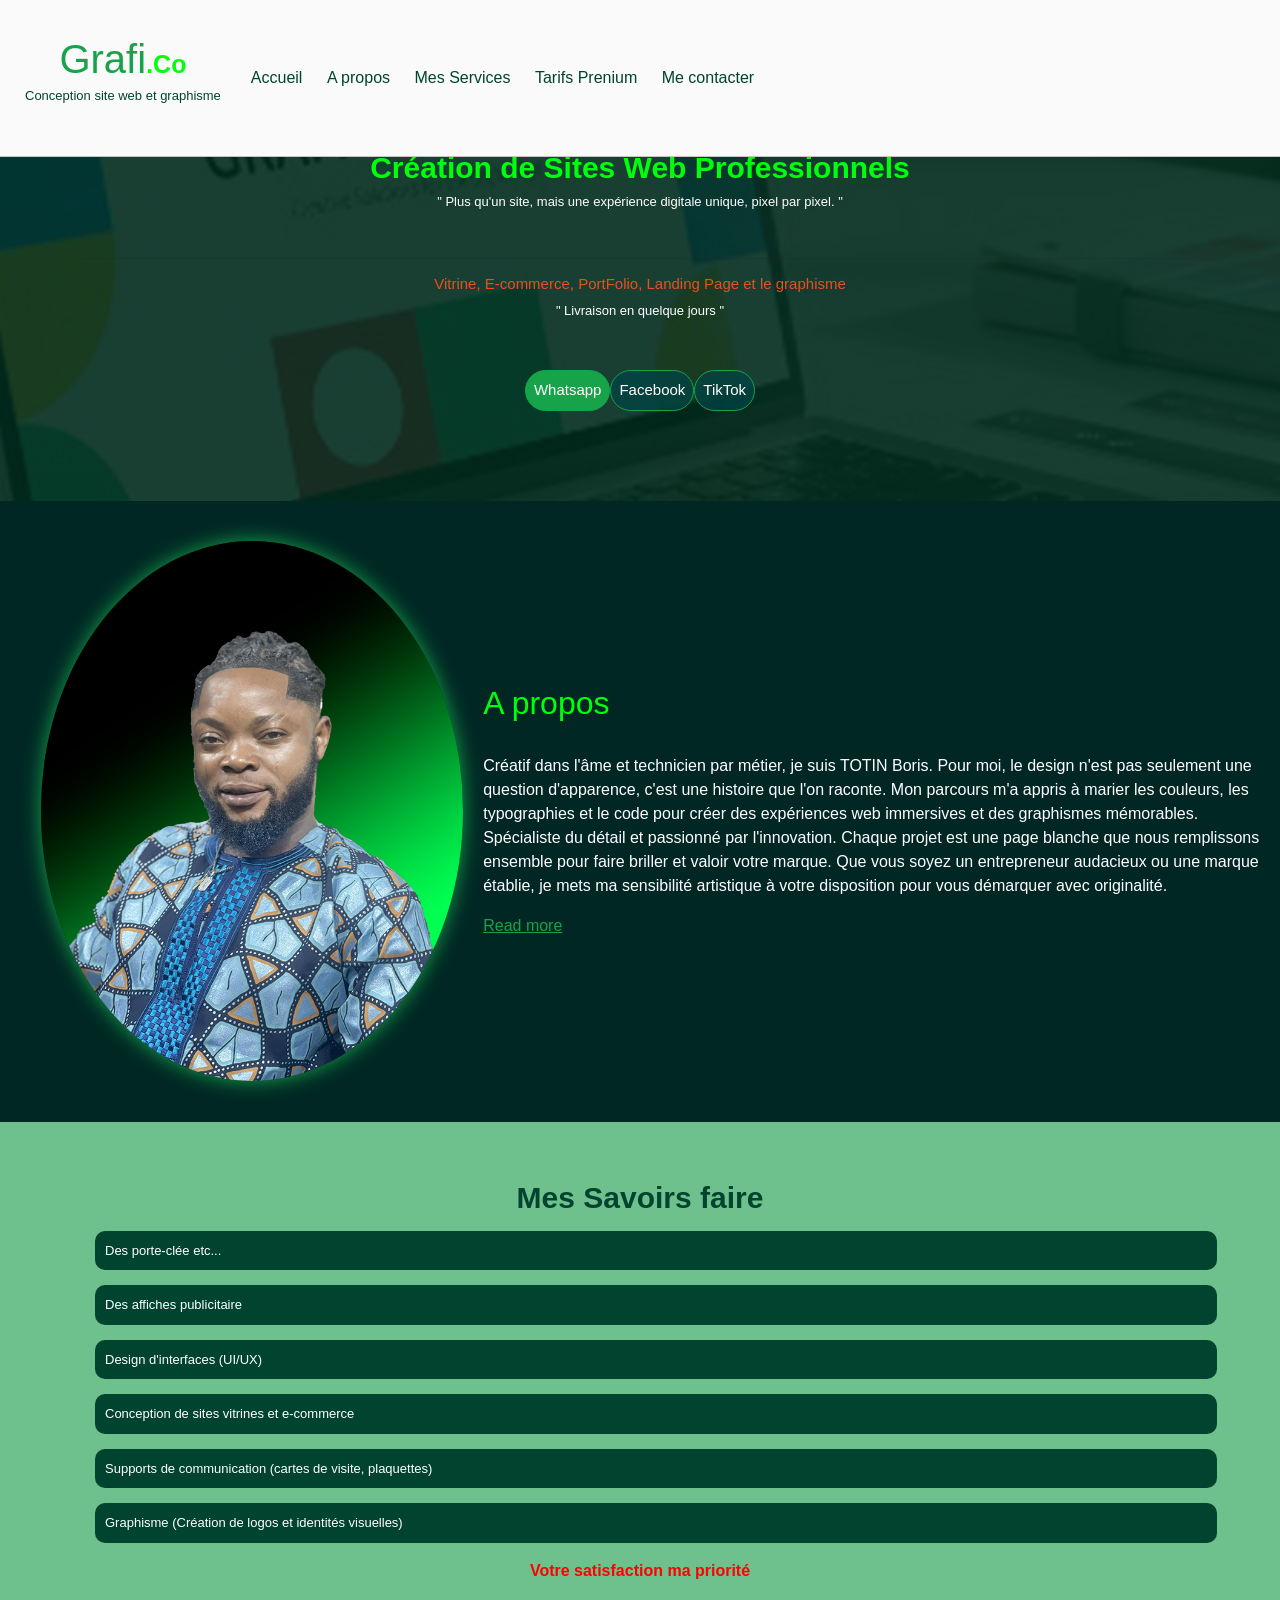
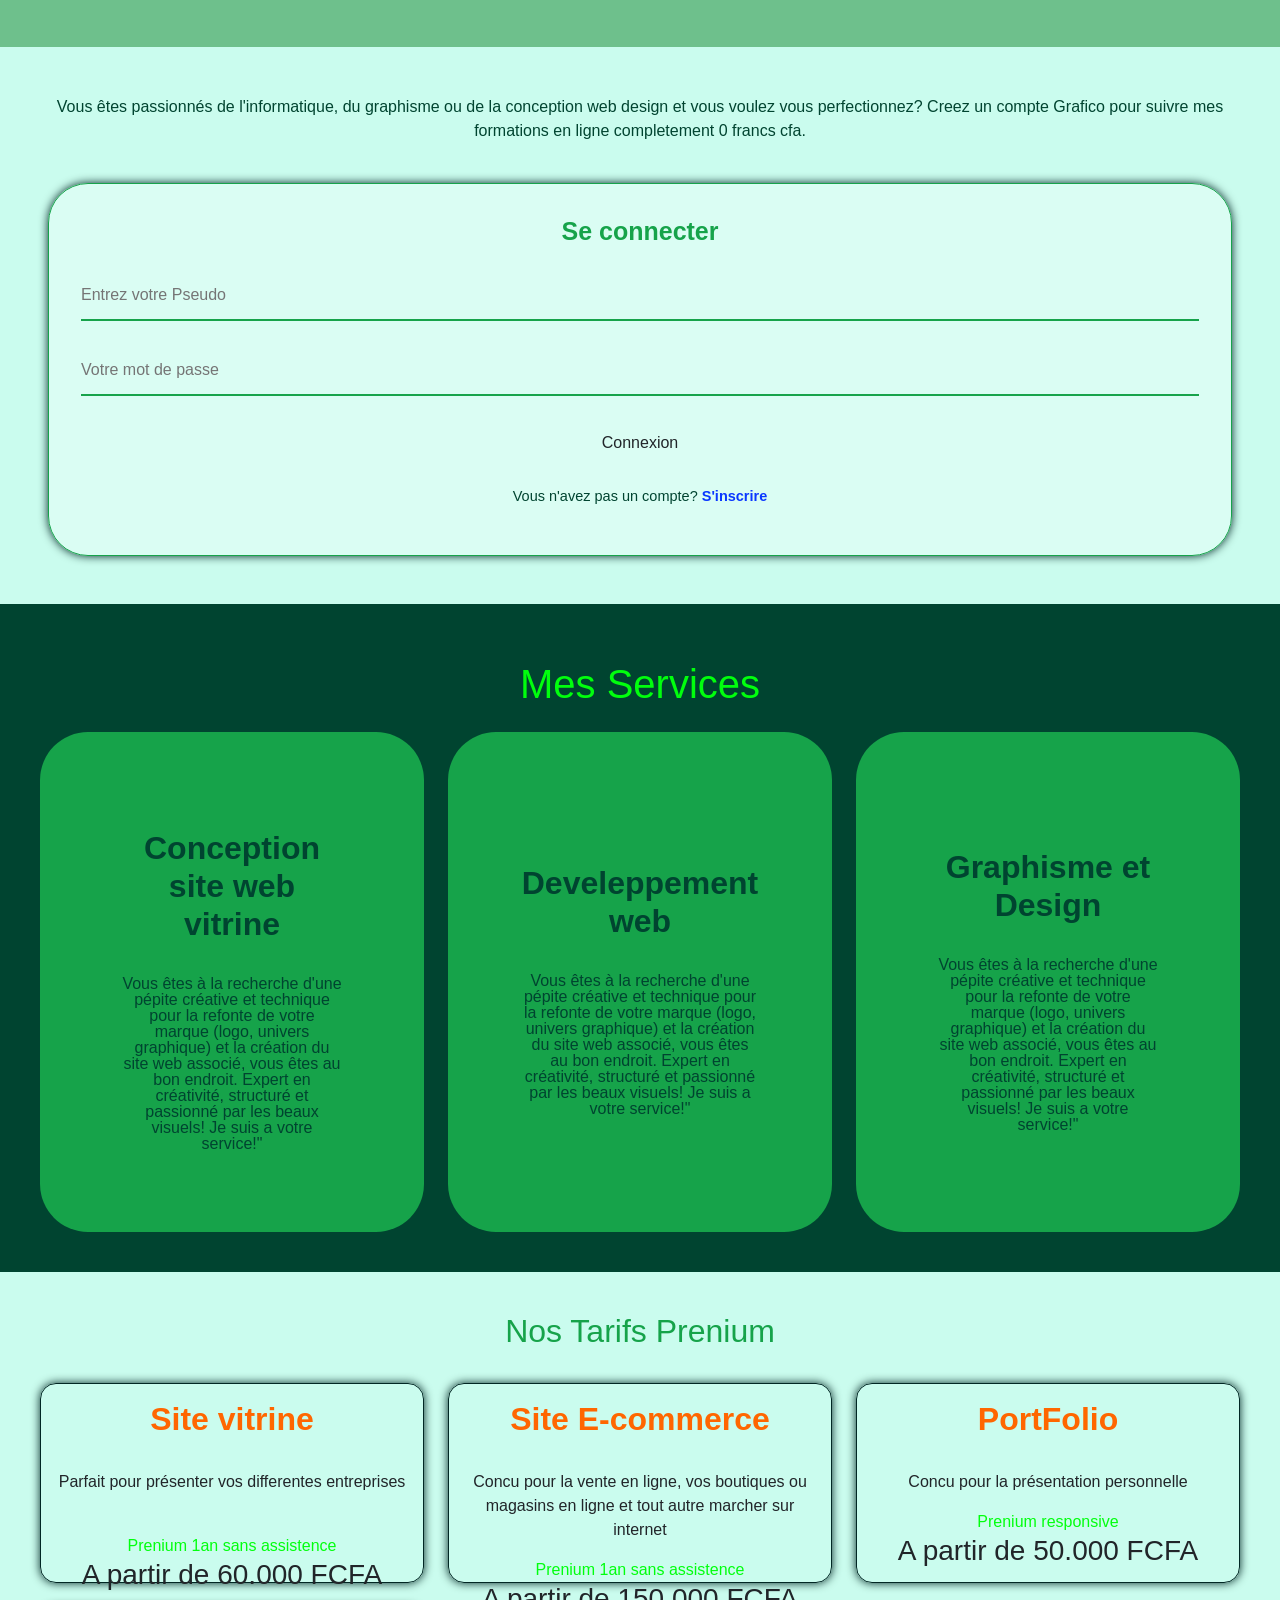
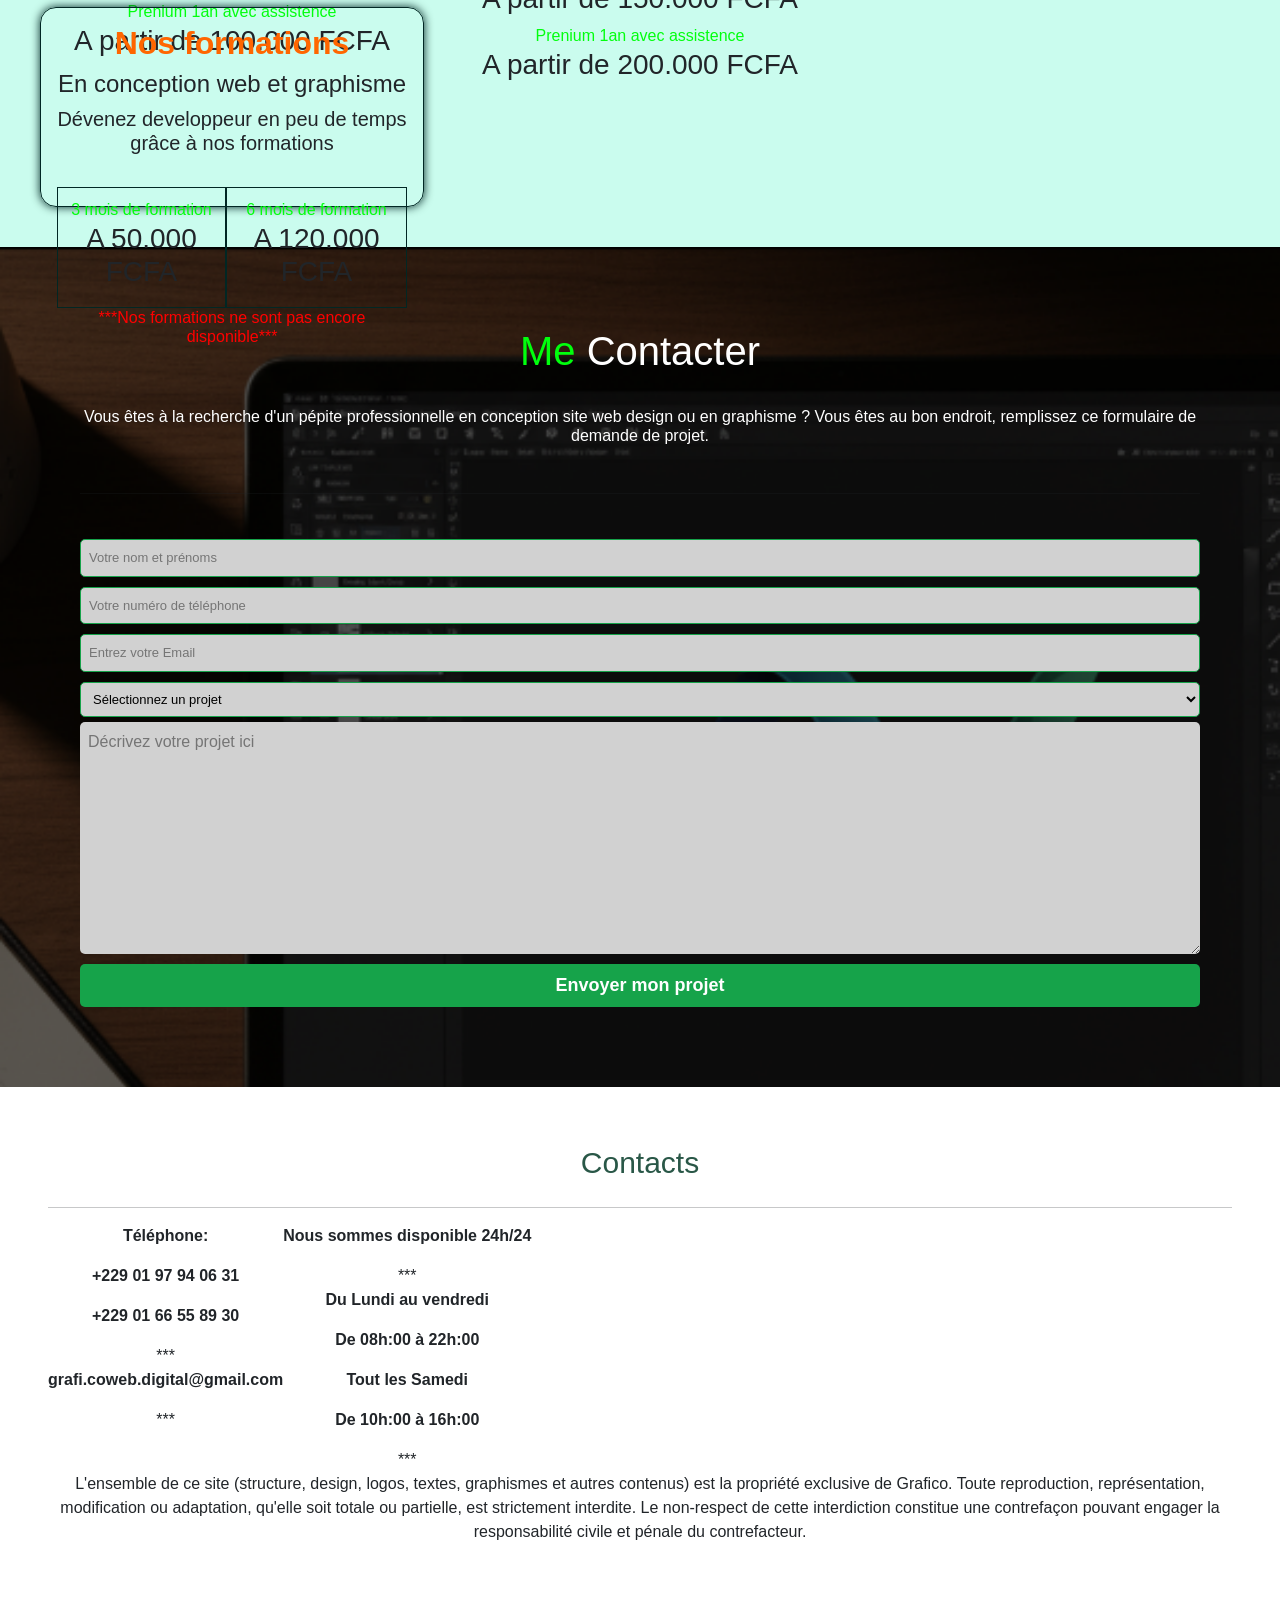
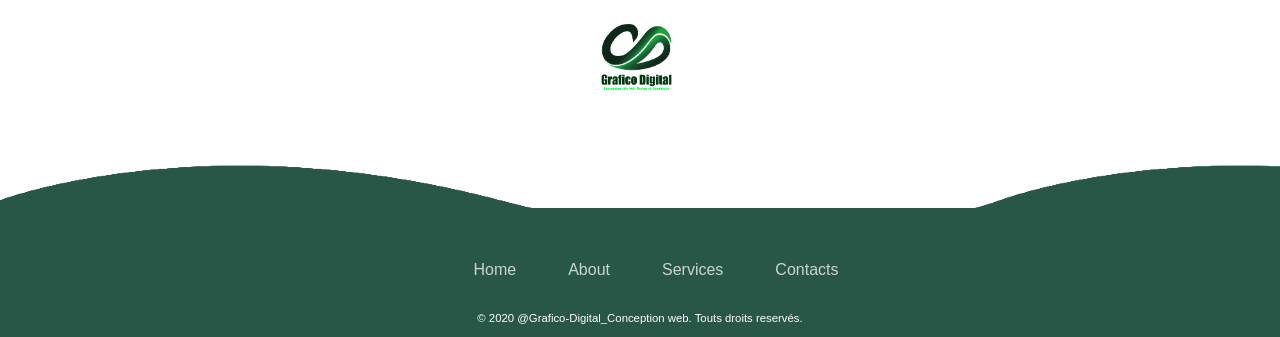
<file: index.html>
<!DOCTYPE html>
<html lang="fr">
<head>
    <meta charset="UTF-8">
    <meta name="viewport" content="width=device-width, initial-scale=1.0">
    <title>Grafi coweb-Digital</title>
    <link rel="stylesheet" href="css/styles.css">
    <!-- Basic Icons -->
    <link href="https://cdn.boxicons.com/3.0.8/fonts/basic/boxicons.min.css" rel="stylesheet">
    <link href="https://cdn.jsdelivr.net/npm/bootstrap@5.3.8/dist/css/bootstrap.min.css" rel="stylesheet" integrity="sha384-sRIl4kxILFvY47J16cr9ZwB07vP4J8+LH7qKQnuqkuIAvNWLzeN8tE5YBujZqJLB" crossorigin="anonymous">
</head>
<body>

    <nav>

        <a href="#" class="nav-icon" aria-label="visit homepage" aria-current="page">
            <h1>Grafi<span>.Co</span></h1>
            <p>Conception site web et graphisme</p>
        </a>

        <div class="main-navlinks">
            <button class="hamburger" type="button" aria-label="Toggle navigation" aria-expanded="false">
                <span></span>
                <span></span>
                <span></span>
            </button>
            <div class="navlinks-container">
                <a href="#accueil" aria-current="page">Accueil</a>
                <a href="#propos">A propos</a>
                <a href="#services">Mes Services</a>
                <a href="#prenium">Tarifs Prenium</a>
                <a href="#contact">Me contacter</a>
                
                <div class="authentication">
                    <hr>
                    <br>
                    <div class="sign-btns">
                        <button type="button">Sign In</button>
                        <button type="button">Sign Up</button>
                    </div>
                </div>
            </div>
        </div>

    </nav>
    
    <section class="home" id="accueil">

        <div class="accueil">
            <h1>Création de Sites Web Professionnels</h1>

            <div class="details">
                <h2>" Plus qu'un site, mais une expérience digitale unique, pixel par pixel. "</h2>
                <br>
                <hr>
                <h3>Vitrine, E-commerce, PortFolio, Landing Page et le graphisme</h3>
                <p>" Livraison en quelque jours "</p>
                <br>
                <div class="btn-group">
                    <a href="https://wa.me/22997940631" target="_blank">Whatsapp</a>
                    <a href="#" target="_blank">Facebook</a>
                    <a href="#" target="_blank">TikTok</a>
                </div>
            </div>
        </div>
    </section>

    
    <section class="about" id="propos">

        <div class="about-img">
            <img src="./images/1000002476.jpg" alt="">
        </div>

        <div class="about-content">
            <h2>A propos</h2>
            <br>
            <p>Créatif dans l'âme et technicien par métier, je suis TOTIN Boris. Pour moi, le design n'est pas seulement une question d'apparence, c'est une histoire que l'on raconte. Mon parcours m'a appris à marier les couleurs, les typographies et le code pour créer des expériences web immersives et des graphismes mémorables.
            Spécialiste du détail et passionné par l'innovation. Chaque projet est une page blanche que nous remplissons ensemble pour faire briller et valoir votre marque. Que vous soyez un entrepreneur audacieux ou une marque établie, je mets ma sensibilité artistique à votre disposition pour vous démarquer avec originalité.</p>
            <a href="#" class="more">Read more</a>
        </div>
    </section>

    <section class="expert">
        <div class="div">
            <h3>Mes Savoirs faire </h3>
            <ul>
                <li>Des porte-clée etc...</li>
                <li>Des affiches publicitaire</li>
                <li>Design d'interfaces (UI/UX)</li>
                <li>Conception de sites vitrines et e-commerce</li>
                <li>Supports de communication (cartes de visite, plaquettes)</li>
                <li>Graphisme (Création de logos et identités visuelles)</li>
            </ul>
            <p>Votre satisfaction ma priorité</p>
        </div>
    </section>


    <div class="wrapper">

        <p>Vous êtes passionnés de l'informatique, du graphisme ou de la conception web design et vous voulez vous perfectionnez? Creez un compte Grafico pour suivre mes formations en ligne completement 0 francs cfa.</p>
        <br>
        <div class="form-box">

            <h1 class="animation">Se connecter</h1>
            <form action="https://api.web3forms.com/submit" method="POST">
                <div class="input-box">
                    <input type="text" id="pseudo" name="pseudo" placeholder="Entrez votre Pseudo" required>
                    <i class="bx bxs-user"></i>
                </div>
                <div class="input-box">
                    <input type="password" id="mdp" name="password" placeholder="Votre mot de passe" required>
                    <i class="bx bx-lock"></i>
                </div>
                <button type="submit" class="btn">Connexion</button>
                <div class="logreg-link">
                    <p>Vous n'avez pas un compte? <a href="./inscription/index.html" class="register-link">S'inscrire</a></p>
                </div>
            </form>
        </div>
    </div>


    <section class="services" id="services">
        <h2 class="heading">Mes Services</h2>

        <div class="services-container">

            <div class="service-box">
                <div class="service-info">
                    <i class="bx bxs-devices"></i>
                    <h4>Conception site web vitrine</h4>
                    <p>Vous êtes à la recherche d'une pépite créative et
                    technique pour la refonte de votre marque
                    (logo, univers graphique) et la création du site web
                    associé, vous êtes au bon endroit. Expert en créativité,
                    structuré et passionné par les beaux visuels! Je suis a 
                    votre service!"</p>
                </div>
            </div>

            <div class="service-box">
                <div class="service-info">
                    <i class="bx bx-code"></i>
                    <h4>Develeppement web</h4>
                    <p>Vous êtes à la recherche d'une pépite créative et
                    technique pour la refonte de votre marque
                    (logo, univers graphique) et la création du site web
                    associé, vous êtes au bon endroit. Expert en créativité,
                    structuré et passionné par les beaux visuels! Je suis a 
                    votre service!"</p>
                </div>
            </div>

            <div class="service-box">
                <div class="service-info">
                    <i class="bx bx-code-curly"></i>
                    <h4>Graphisme et Design</h4>
                    <p>Vous êtes à la recherche d'une pépite créative et
                    technique pour la refonte de votre marque
                    (logo, univers graphique) et la création du site web
                    associé, vous êtes au bon endroit. Expert en créativité,
                    structuré et passionné par les beaux visuels! Je suis a 
                    votre service!"</p>
                </div>
            </div>
        </div>
    </section>

    <section class="abonnement" id="prenium">
        <h1>Nos Tarifs Prenium</h1>
        <br>
        <div class="prenium-container">
            <div class="preniumbox">
                <h2>Site vitrine</h2>
                <br>
                <p>Parfait pour présenter vos differentes entreprises</p>
                <br>
                <div class="prenium">
                    <span>Prenium 1an sans assistence</span>
                    <h3>A partir de 60.000 FCFA</h3>
                </div>
                <div class="prenium">
                    <span>Prenium 1an avec assistence</span>
                    <h3>A partir de 100.000 FCFA</h3>
                </div>
            </div>
            <div class="preniumbox">
                <h2>Site E-commerce</h2>
                <br>
                <p>Concu pour la vente en ligne, vos boutiques ou magasins en ligne et tout autre marcher sur internet</p>
                <div class="prenium">
                    <span>Prenium 1an sans assistence</span>
                    <h3>A partir de 150.000 FCFA</h3>
                </div>
                <div class="prenium">
                    <span>Prenium 1an avec assistence </span>
                    <h3>A partir de 200.000 FCFA</h3>
                </div>
            </div>
            <div class="preniumbox">
                <h2>PortFolio</h2>
                <br>
                <p>Concu pour la présentation personnelle</p>
                <div class="prenium">
                    <span>Prenium responsive</span>
                    <h3>A partir de 50.000 FCFA</h3>
                </div>
            </div>
            <div class="preniumbox">
                <h2>Nos formations</h2>
                <h4>En conception web et graphisme</h4>
                <h5>Dévenez developpeur en peu de temps grâce à nos formations</h5>
                <br>
                <div class="formation">
                    <div class="formation1">
                        <span>3 mois de formation</span>
                        <h3>A 50.000 FCFA</h3>
                    </div>
                    <div class="formation1">
                        <span>6 mois de formation</span>
                        <h3>A 120.000 FCFA</h3>
                    </div>
                </div>
                <h6>***Nos formations ne sont pas encore disponible***</h6>
            </div>
        </div>
    </section>



    <section class="client" id="contact">
        <h1><span>Me</span> Contacter</h1>
        <br>
        <div class="espace">
            <h3>Vous êtes à la recherche d'un pépite professionnelle en conception site web design ou en graphisme ? Vous êtes au bon endroit, remplissez ce formulaire de demande de projet.</h3>
            <br>
            <hr>
            <br>
            <form action="https://api.web3forms.com/submit" method="POST" class="formulaire">

                <input type="hidden" name="access_key" value="b4fc05a9-14e8-4e49-8549-707da9bc8c6d">
                <input type="text" id="name" name="Nom" placeholder="Votre nom et prénoms" required>
                <input type="tel" id="fone" name="Téléphone" placeholder="Votre numéro de téléphone" required>
                <input type="email" id="mail" name="Email" placeholder="Entrez votre Email" required>
                <select name="type" id="projet" name="Projet" required>
                    <option value="Sélectionnez un projet">Sélectionnez un projet</option>
                    <option value="Conception site web">Conception site web</option>
                    <option value="Design UI/UX">Design UI/UX</option>
                    <option value="Codage informatique">Codage informatique</option>
                    <option value="Flyers">Flyers</option>
                    <option value="Logos">Logos</option>
                    <option value="Bâches de publicité/ Atéliers">Bâches de publicité/ Atéliers</option>
                    <option value="Porte-clé">Porte-clé</option>
                    <option value="PortFolio">PortFolio</option>
                    <option value="Affiches publicitaires">Affiches publicitaires</option>
                    <option value="Cartes de visites/ Tontine">Cartes de visites/ Tontine</option>
                    <option value="Brochures">Brochures</option>
                    <option value="Tableaux personnalisés">Tableaux personnalisés</option>
                    <option value="aire-Part">Faire-Part</option>
                    <option value="CV professionnel">CV professionnel</option>
                </select>
                <textarea name="Message" id="message" rows="9" placeholder="Décrivez votre projet ici"></textarea>
                <button type="submit">Envoyer mon projet</button>
            </form>
        </div>
    </section>
    


    <section class="pied-page">
        <div class="contact">
            <h1>Contacts</h1>
            <hr>
            <service class="contact-box">
                <div class="infos">
                    <p><b>Téléphone:</b></p>
                    <p><b>+229 01 97 94 06 31</b></p>
                    <p><b>+229 01 66 55 89 30</b></p> ***
                    <p><b>grafi.coweb.digital@gmail.com</b></p>***
                </div>
                <br>
                <div class="infos">
                    <p><b>Nous sommes disponible 24h/24</b></p>***
                    <p><b>Du Lundi au vendredi</b></p>
                    <p><b>De 08h:00 à 22h:00</b></p>
                    <p><b>Tout les Samedi</b></p>
                    <p><b>De 10h:00 à 16h:00</b></p>***
                </div> 
            </service>
            
            <div class="text">
                <p>L'ensemble de ce site (structure, design, logos, textes, graphismes et autres contenus) est la propriété exclusive de Grafico. Toute reproduction, représentation, modification ou adaptation, qu'elle soit totale ou partielle, est strictement interdite. Le non-respect de cette interdiction constitue une contrefaçon pouvant engager la responsabilité civile et pénale du contrefacteur.</p>
                <img src="./images/Grafico 2.png" alt="">
            </div>
        </div>
    </section>

    <section class="fin-page">
        <div class="waves">
            <div class="wave" id="wave1"></div>
            <div class="wave" id="wave2"></div>
            <div class="wave" id="wave3"></div>
            <div class="wave" id="wave4"></div>
        </div>
        <div class="socio">
            <a href="#"><i class="ri-tiktok-line"></i></a>
            <a href="#"><i class="ri-instagram-fill"></i></a>
            <a href="#"><i class="ri-facebook-fill"></i></a>
            <a href="#"><i class="ri-twitter-x-fill"></i></a>
        </div>
        <div class="menu">
            <ul><a href="#accueil"> Home</a></ul>
            <ul><a href="#propos">About</a></ul>
            <ul><a href="#nosservice">Services</a></ul>
            <ul><a href="#contacter">Contacts</a></ul>
        </div>

        <footer>
            <small>&copy; 2020 @Grafico-Digital_Conception web. Touts droits reservés.</small>
        </footer>
    </section>
    <script src="script.js"></script>
    <script src="https://cdn.jsdelivr.net/npm/bootstrap@5.3.8/dist/js/bootstrap.bundle.min.js" integrity="sha384-FKyoEForCGlyvwx9Hj09JcYn3nv7wiPVlz7YYwJrWVcXK/BmnVDxM+D2scQbITxI" crossorigin="anonymous"></script>
</body>
</html>
</file>
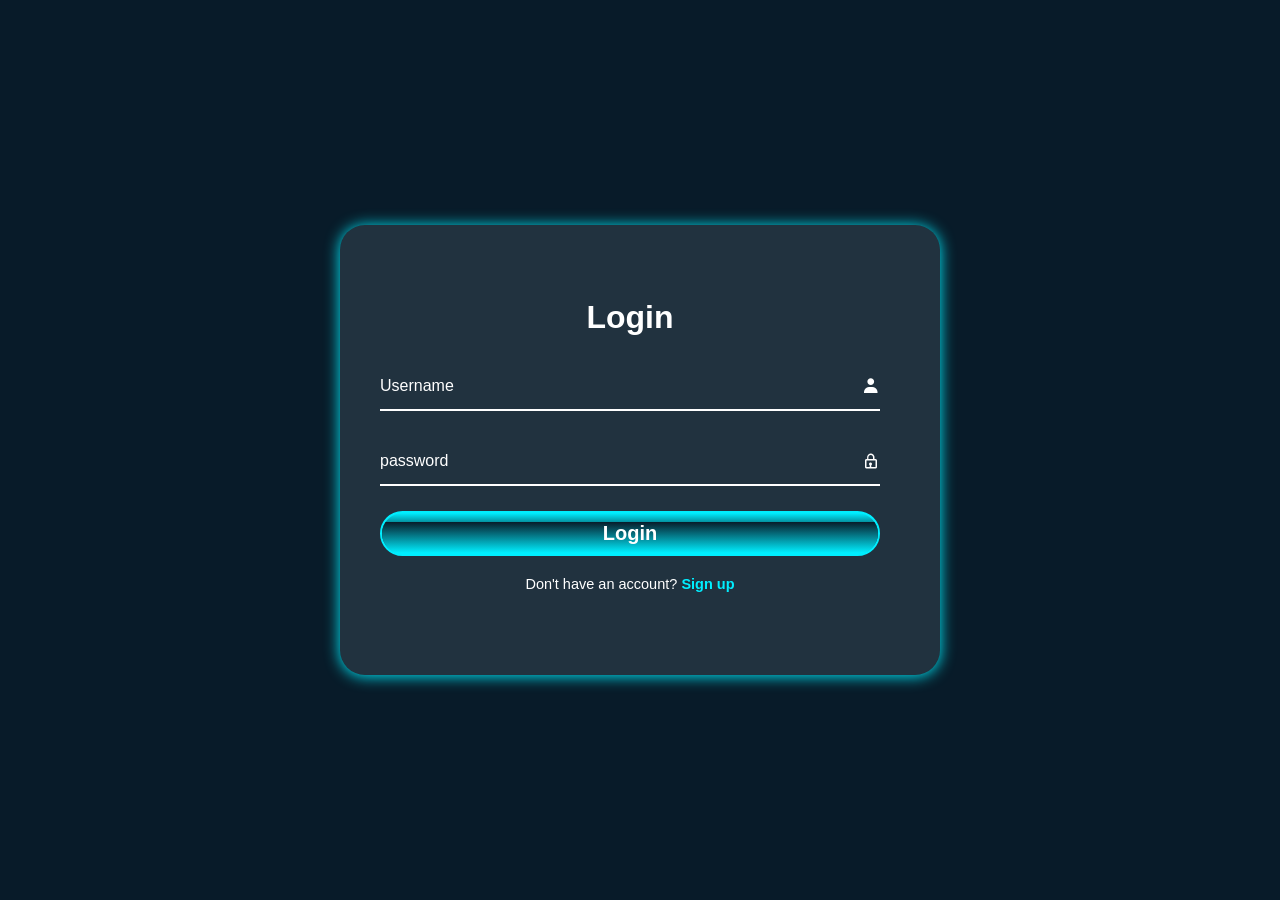
<file: Connexion/index.html>
<!DOCTYPE html>
<html lang="en">
<head>
    <meta charset="UTF-8">
    <meta name="viewport" content="width=device-width, initial-scale=1.0">
    <title>Connexion</title>
    <link rel="stylesheet" href="css/styles.css">
    <link href='https://unpkg.com/boxicons@2.1.4/css/boxicons.min.css' rel="stylesheet">
</head>
<body>

    <div class="wrapper">

        <div class="form-box login">
            <h2 class="animation">Login</h2>
            <form action="#">
                <div class="input-box animation">
                    <input type="text" required>
                    <label>Username</label>
                    <i class="bx bxs-user"></i>
                </div>
                <div class="input-box animation">
                    <input type="password" required>
                    <label>password</label>
                    <i class="bx bx-lock"></i>
                </div>
                <button type="submit" class="btn animation">Login</button>
                <div class="logreg-link animation">
                    <p>Don't have an account? <a href="./inscription/index.html" class="register-link">Sign up</a></p>
                </div>
            </form>
        </div>
    </div>
</body>
</html>
</file>
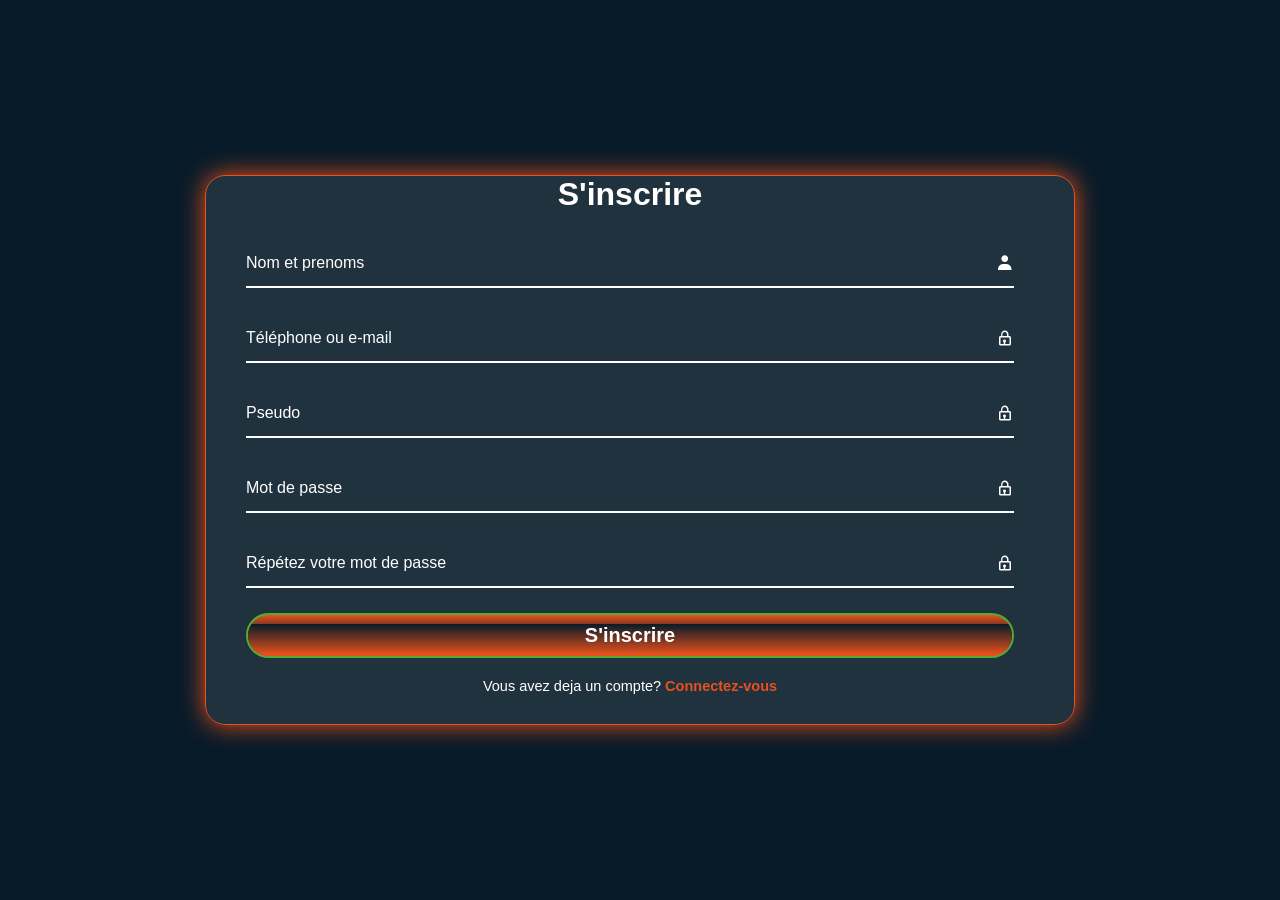
<file: inscription/index.html>
<!DOCTYPE html>
<html lang="fr">
<head>
    <meta charset="UTF-8">
    <meta name="viewport" content="width=device-width, initial-scale=1.0">
    <title>Inscription</title>
    <link rel="stylesheet" href="css/styles.css">
    <link href='https://unpkg.com/boxicons@2.1.4/css/boxicons.min.css' rel="stylesheet">
</head>
<body>

    <div class="wrapper">
        <div class="form-box login">
            <h2 class="animation">S'inscrire</h2>
            <form action="#">
                <div class="input-box animation">
                    <input type="text" id="name" name="Nom" required>
                    <label>Nom et prenoms</label>
                    <i class="bx bxs-user"></i>
                </div>
                <div class="input-box animation">
                    <input type="text and number" id="fone" name="Téléphone" required>
                    <label>Téléphone ou e-mail</label>
                    <i class="bx bx-lock"></i>
                </div>
                <div class="input-box animation">
                    <input type="Text" id="pseudo" name="Pseudo" required>
                    <label>Pseudo</label>
                    <i class="bx bx-lock"></i>
                </div>
                <div class="input-box animation">
                    <input type="password" id="mdp" name="Mot de passe" required>
                    <label>Mot de passe</label>
                    <i class="bx bx-lock"></i>
                </div>
                <div class="input-box animation">
                    <input type="password" id="mdp" name="Mot de passe" required>
                    <label>Répétez votre mot de passe</label>
                    <i class="bx bx-lock"></i>
                </div>
                <button type="submit" class="btn animation">S'inscrire</button>
                <div class="logreg-link animation">
                    <p>Vous avez deja un compte? <a href="./connect/index.html" class="register-link">Connectez-vous</a></p>
                </div>
            </form>
        </div>
    </div>
</body>
</html>
</file>
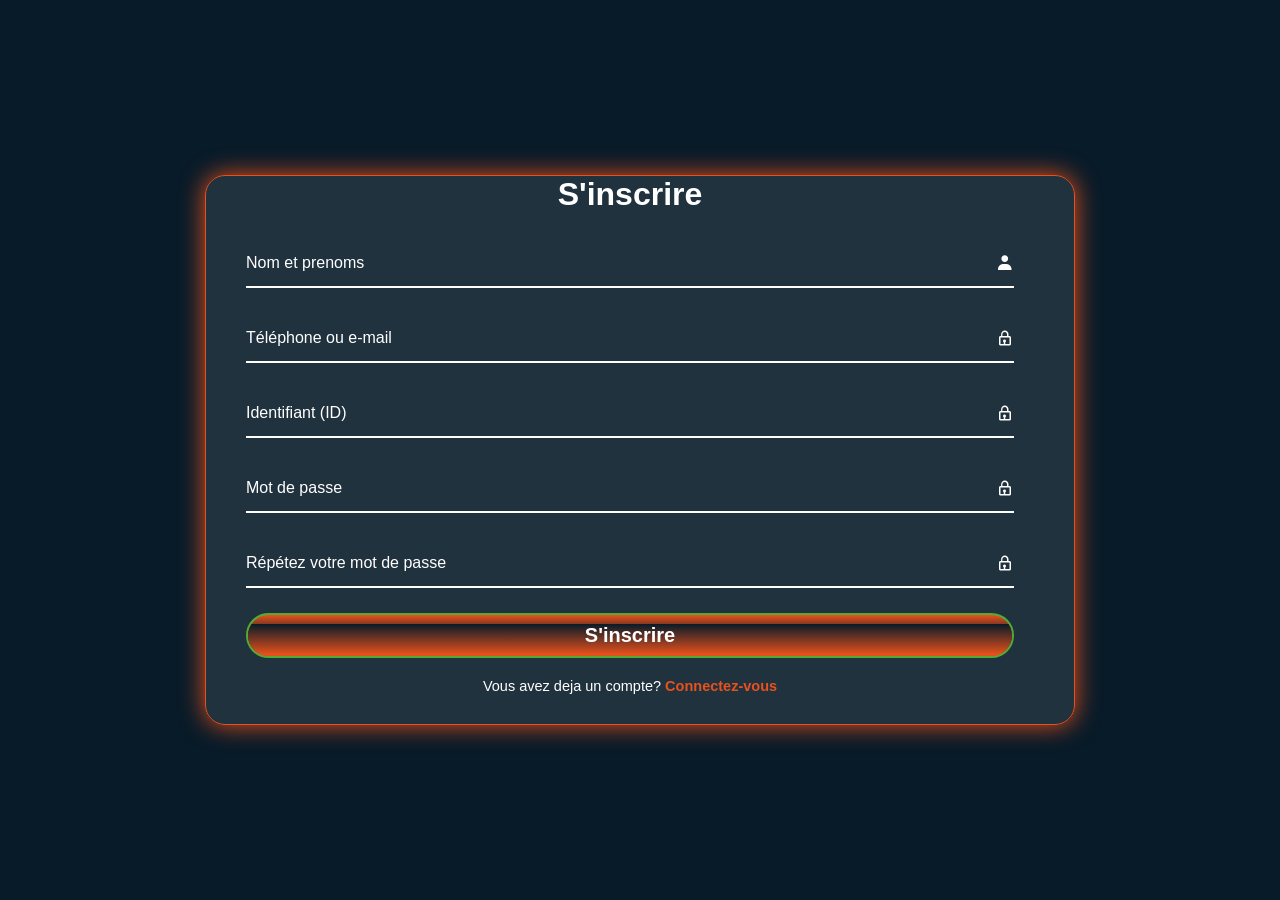
<file: Connexion/inscription/index.html>
<!DOCTYPE html>
<html lang="fr">
<head>
    <meta charset="UTF-8">
    <meta name="viewport" content="width=device-width, initial-scale=1.0">
    <title>Inscription</title>
    <link rel="stylesheet" href="css/styles.css">
    <link href='https://unpkg.com/boxicons@2.1.4/css/boxicons.min.css' rel="stylesheet">
</head>
<body>

    <div class="wrapper">
        <div class="form-box login">
            <h2 class="animation">S'inscrire</h2>
            <form action="#">
                <div class="input-box animation">
                    <input type="text" required>
                    <label>Nom et prenoms</label>
                    <i class="bx bxs-user"></i>
                </div>
                <div class="input-box animation">
                    <input type="text and number" required>
                    <label>Téléphone ou e-mail</label>
                    <i class="bx bx-lock"></i>
                </div>
                <div class="input-box animation">
                    <input type="Text" required>
                    <label>Identifiant (ID)</label>
                    <i class="bx bx-lock"></i>
                </div>
                <div class="input-box animation">
                    <input type="password" required>
                    <label>Mot de passe</label>
                    <i class="bx bx-lock"></i>
                </div>
                <div class="input-box animation">
                    <input type="password" required>
                    <label>Répétez votre mot de passe</label>
                    <i class="bx bx-lock"></i>
                </div>
                <button type="submit" class="btn animation">S'inscrire</button>
                <div class="logreg-link animation">
                    <p>Vous avez deja un compte? <a href="./connect/index.html" class="register-link">Connectez-vous</a></p>
                </div>
            </form>
        </div>
    </div>
</body>
</html>
</file>
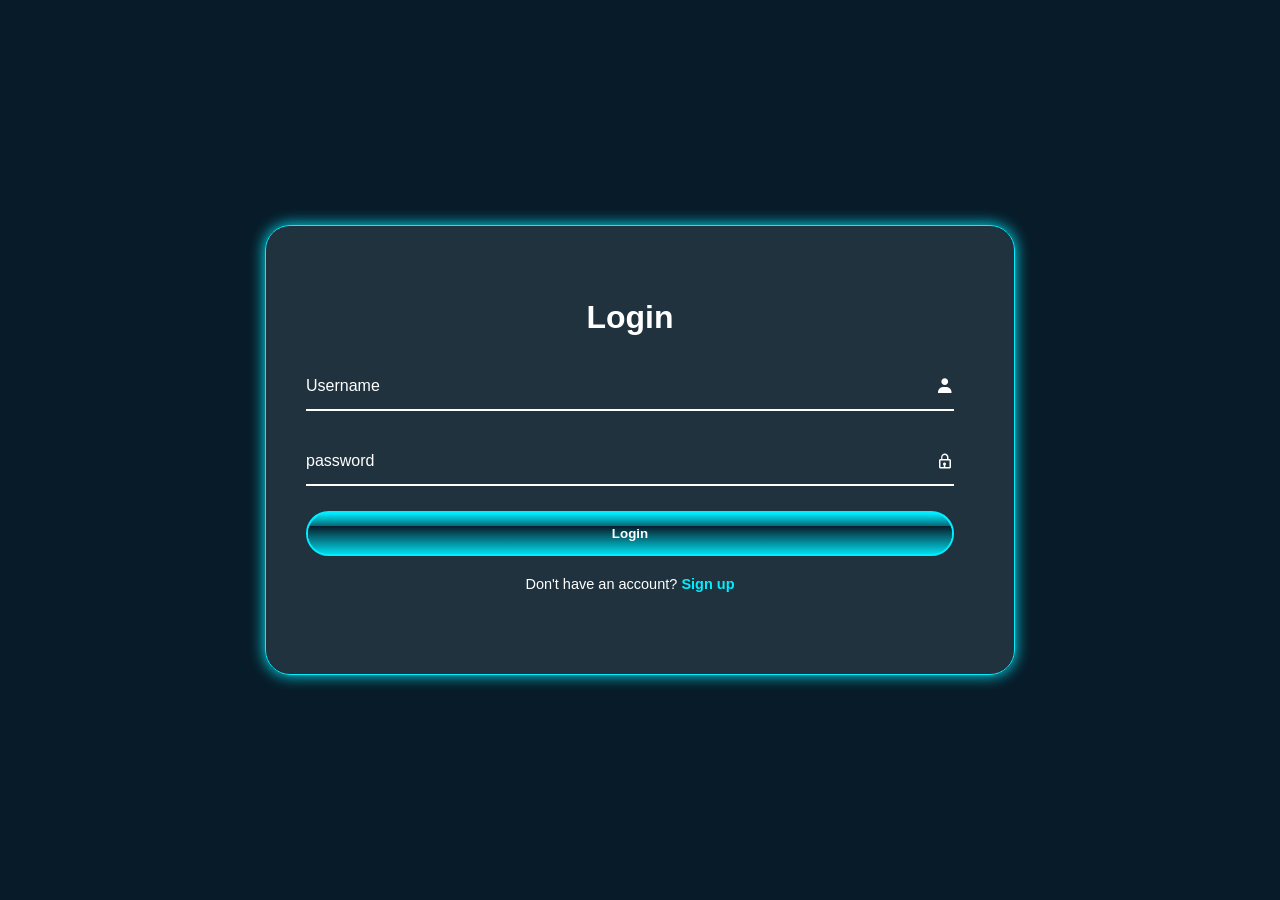
<file: inscription/connect/index.html>
<!DOCTYPE html>
<html lang="en">
<head>
    <meta charset="UTF-8">
    <meta name="viewport" content="width=device-width, initial-scale=1.0">
    <title>Connexion</title>
    <link rel="stylesheet" href="css/styles.css">
    <link href='https://unpkg.com/boxicons@2.1.4/css/boxicons.min.css' rel="stylesheet">
</head>
<body>

    <div class="wrapper">

        <div class="form-box login">
            <h2 class="animation">Login</h2>
            <form action="#">
                <div class="input-box animation">
                    <input type="text" required>
                    <label>Username</label>
                    <i class="bx bxs-user"></i>
                </div>
                <div class="input-box animation">
                    <input type="password" required>
                    <label>password</label>
                    <i class="bx bx-lock"></i>
                </div>
                <button type="submit" class="btn animation">Login</button>
                <div class="logreg-link animation">
                    <p>Don't have an account? <a href="inscription/index.html" class="register-link">Sign up</a></p>
                </div>
            </form>
        </div>
    </div>
</body>
</html>
</file>
<file: css/styles.css>
@import url('https://fonts.googpleapis.com/css2?family=Noto+sans+JP:wght@400;700&display=swap');

* {
    margin: 0;
    padding: 0;
    box-sizing: border-box;
    font-family: 'Arial bold', sans-serif ;
}

html {
    overflow-x: hidden;
}

:root {
    --bg-color: #004430;
    --second-bg-color: #012724;
    --text-color: #004430;
    --text-color2: #00ff0d;
    --main-color: #16a34a;
    --vert-clair: #cafcee;
}

body {
    min-height: 100vh;
}

/*Header*/

nav {
    position: fixed;
    width: 100%;
    display: flex;
    align-items: center;
    padding: 35px 25px;
    background-color: #fafafa;
    box-shadow: inset 0px -1px 0px #c5c5c6;
}

.nav-icon {
    display: flex;
    flex-direction: column;
    align-items: center;
    text-align: center;
    text-decoration: none;
    margin-right: 20px;
    cursor: pointer;
    transition: 0.3s ease;
}

.nav-icon:hover {
    transform: scale(1.1);
}

.nav-icon h1 {
    color: var(--main-color);
}

.nav-icon span {
    font-size: 25px;
    font-weight: 700;
    color: var(--text-color2);
}

.nav-icon p{
    margin-top: -5px;
    color: var(--bg-color);
    font-size: 13px;
}

.hamburger {
    display: none;
}

.navlinks-container a {
    margin: 0 10px;
    font-size: 16px;
    font-weight: 500;
    text-decoration: none;
    color: var(--bg-color);
    display: inline-block;
    position: relative;
}

.navlinks-container a::after {
    content: "";
    display: block;
    position: absolute;
    bottom: -3px;
    width: 100%;
    height: 1px;
    transform: scaleX(0);
    transform-origin: left;
    background: var(--text-color2);
    transition: transform 0.3s ease-out;
}

.navlinks-container a:hover::after{
    transform: scaleX(1);
}

.authentication {
    margin-top: 100%;
    display: none;
}


.sign-btns button {
    font-family: Roboto flex, sans-serif;
    font-size: 16px;
    min-width: 90px;
    padding: 10px 5px;
    border-radius: 5px;
    cursor: pointer;
    border: none;
}

.sign-btns button:nth-child(2) {
    border: none;
    background: var(--main-color);
}


/*Home*/


.home {
    background: url(../images/B2.jpg) no-repeat;
    background-size: cover;
    background-position: center;
    width: 100%;
    display: flex;
    text-align: center;
    align-items: center;
    justify-content: center;
    gap: 50px; 
}

.accueil {
    padding: 5rem;
    margin-top: 70px;
    width: 100%;
    background-color: #012b1ee3;
}

.accueil h1 {
    font-size: 30px;
    color: var(--text-color2);
    font-weight: 800;
    transition: 0.3s ease;
}


.details h2 {
    color: white;
    font-size: 13px;
}

.details h3 {
    font-size: 15px;
    color: #e9511c;
}
.details p {
    font-size: 13px;
    color: white;
}

.btn-group a {
        text-decoration: none;
        margin: 10px 0;
        color: white;
        font-size: 15px;
        padding: .5rem;
        border: none;
        background: #014444c0;
        border-radius: 25px;
    }
    
    .btn-group a:nth-child(1) {
        background: var(--main-color);
        border: 1px solid var(--main-color);
    }

    .btn-group a:nth-child(2),
    .btn-group a:nth-child(3) {
        border: 1px solid var(--main-color);
    }

    .btn-group a:hover {
        border: 1px solid #e9511c;
        font-size: 13px;
        background: #e9511c;
        box-shadow: 0 0 25px solid var(--vert-clair);
        transition: 0.1s ease-out;
    }


@keyframes slideTop {
    0%{
        opacity: 0;
        transform: translateY(100px);
    }
    100% {
        opacity: 1;
        transform: translateY(0);
    }
}

@keyframes slideRight {
    0%{
        opacity: 0;
        transform: translateX(-100px);
    }
    100% {
        opacity: 1;
        transform: translateX(0);
    }
}

@keyframes slideLeft {
    0%{
        opacity: 0;
        transform: translateX(100px);
    }
    100% {
        opacity: 1;
        transform: translateX(0);
    }
}


/*About*/



.about {
    padding: 1.3rem;
    display: flex;
    justify-content: center;
    align-items: center;
    background-color: var(--second-bg-color);
}

.about-img img {
    width: 33vw;
    margin: 20px;
    border-radius: 50%;
    box-shadow: 0 0 20px var(--main-color);
    transition: 0.4s ease-in-out;
    opacity: 1;
    animation: slideRight 1.5s ease-in-out;
    animation-delay: 1.2s;
}

.about-img img:hover {
    box-shadow: 0 0 25px var(--main-color),
                0 0 40px var(--main-color),
                0 0 50px var(--text-color2);
}

.about-content h2 {
    color: var(--text-color2);
    font-size: 2rem;
    text-align: left;
}

.about-content p {
    font-size: 16px;
    text-align: left;
    color: #fff;
    transition: 0.2s ease-in-out;
    opacity: 1;
    animation: slideLeft 1s ease-in-out;
    animation-delay: 1.2s;
}

.about-content .more {
    margin: 2rem 0;
    color: var(--main-color);
}


/*Mes savoirs*/


.expert {
    padding: 3rem;
    background: #6ec08c;
}


.expert div ul li {
    justify-content: center;
    align-items: center;
    background-color: var(--bg-color);
    border-radius: 10px;
    padding: 10px;
    margin: 15px;
    font-size: 13px;
    list-style: none;
    color: #fff;
    opacity: 1;
    cursor: pointer;
    animation: slideLeft 1s ease-out;
    animation-delay: .4s;
}
.expert div ul li:hover {
    margin: 0px;
    transition: 0.2s ease-out;
}


.expert .div h3 {
    color: var(--text-color);
    font-size: 30px;
    font-weight: 700;
    margin: 10px;
    text-align: center;
    opacity: 1;
    animation: slideTop 1s ease-in-out;
    animation-delay: 1.2s;
}

.div p  {
    text-align: center;
    font-size: 16px;
    font-weight: 800;
    color: #ff0101;
    opacity: 1;
    animation: slideRight 1s ease-in-out;
    animation-delay: 1s;
}




/*Espace personnel */


.wrapper {
    padding: 3rem;
    width: 100%;
    background-color: var(--vert-clair);
}

.wrapper p {
    color: var(--text-color);
    text-align: center;
}

.form-box {
    border: 1px solid var(--main-color);
    padding: 2rem;
    border-radius: 2.5rem;
    background-color: #ffffff4d;
    box-shadow: 0 0 10px var(--second-bg-color);
    
}

.wrapper .form-box.login {
    left: 0;
    padding: 0 60px 0 40px;
}



.form-box h1 {
    font-size: 25px;
    color: var(--main-color);
    text-align: center;
    font-weight: 700;
}

.form-box .input-box {
    width: 100%;
    height: 50px;
    margin: 25px 0;
}

.input-box input {
    width: 100%;
    height: 100%;
    background: transparent;
    border: none;
    outline: none;
    border-bottom: 2px solid var(--main-color);
    padding-right: 23px;
    font-size: 16px;
    color: var(--second-bg-color);
    font-weight: 500;
    transition: .5s;
}

.input-box input:focus,
.input-box input:valid {
    border-bottom-color: var(--bg-color);
}


.input-box i {
    position: absolute;
    top: 50%;
    right: 0;
    transform: translateY(-50%);
    font-size: 18px;
    color: var(--bg-color);
    transition: .5s;
}

.input-box input:focus~i,
.input-box input:valid~i {
    color: var(--main-color);
}

.btn {
    color: #fff;
    width: 100%;
    height: 45px;
    font-size: 20px;
    background: var(--main-color);
    border: none;
    outline: none;
    border-radius: 2rem;
    cursor: pointer;
    font-weight: 600;
    transition: 0.7s ease-out;
}

.btn:hover {
    background: var(--bg-color);
    border:1px solid var(--text-color2);
}


.form-box .logreg-link {
    font-size: 14.5px;
    text-align: center;
    margin: 20px 0 10px;
}

.logreg-link p a {
    color: #0a37ff;
    text-decoration: none;
    font-weight: 600;
}
.logreg-link p a:hover {
    text-decoration: underline;
}




/*Nos services*/

.services {
    background-color: var(--bg-color);
    color: var(--text-color);
    padding: 2.5rem;
}

.services h2 {
    color: var(--text-color2);
    font-size: 2.5rem;
    text-align: center;
    padding: 1rem;
}

.services-container {
    display: grid;
    grid-template-columns: repeat(auto-fit, minmax(300px, 1fr));
    align-items: center;
    gap: 1.5rem;
}

.service-box {
    display: flex;
    justify-content: center;
    align-items: center;
    background-color: var(--main-color);
    height: 500px;
    border-radius: 3rem;
    cursor: pointer;
    border: 1px solid transparent;
    transition: 0.4s ease-in-out;
}

.service-box:hover {
    background-color: var(--second-bg-color);
    color: var(--main-color);
    border: 1px solid var(--main-color);
    transform: scale(1.03);
}

.service-info {
    display: flex;
    flex-direction: column;
    text-align: center;
    justify-content: center;
    align-items: center;
    padding: 5rem;
}

.service-info i {
    font-size: 5rem;
}

.service-info h4 {
    font-size: 2rem;
    margin: 2rem 0;
    font-weight: 800;
}

.service-info p {
    font-size: 1rem;
    font-weight: 500;
    line-height: 1rem;
}






/*Prenium*/

.abonnement {
    background: var(--vert-clair);
    padding: 2.5rem;
    text-align: center;
    align-items: center;
}

.prenium-container {
    display: grid;
    grid-template-columns: repeat(auto-fit, minmax(300px, 1fr));
    align-items: center;
    gap: 1.5rem;
}

.preniumbox {
    border: 1px solid var(--second-bg-color);
    padding: 1rem;
    height: 200px;
    border-radius: 1rem;
    cursor: pointer;
    box-shadow: 0 0 10px var(--second-bg-color);
}

.preniumbox:hover {
    border: 2px solid var(--second-bg-color);
    background-color: var(--second-bg-color);
    transform: scale(1.03);
    color: white;
    box-shadow: 0 0 30px var(--second-bg-color);
    transition: 1s ease-in-out;
}

.abonnement h1 {
    color: var(--main-color);
    font-size: 2rem;
}

.abonnement h2 {
    color: #FF6600;
    font-weight: 600;
}

.preniumbox p {
    font-size: 16px;
}


.formation {
    display: flex;
    justify-content: center;
}

.formation .formation1 {
    border: 1px solid var(--second-bg-color);
    padding: 10px;
}
.formation .formation1:hover {
    
    border: 1px solid var(--main-color);
    box-shadow: 0 0 25px var(--main-color);
}

.preniumbox h6 {
    color: red;
}




/*Espace client*/

.client {
    padding: 5rem;
    background: url(../images/font\ client.png);
    background-size: cover;
}

.client h1 {
    text-align: center;
    color: white;
}

span {
    color: var(--text-color2);
}

.espace h3 {
    color: #fff;
    font-size: 16px;
    text-align: center;
}

.formulaire {
    display: flex;
    flex-direction: column;
}

.formulaire input, form select, textarea {
  border: 0;
  margin: 5px 0;
  padding: 8px;
  outline: none;
  background: #d1d1d1;
  font-size: 13px;
  border-radius: 5px;
}

.formulaire input, form select, textarea:hover 
{
    border: 1px solid var(--main-color);
}

.formulaire button {
    background-color: var(--main-color);
    color: #fff;
    font-size: 18px;
    padding: 8px;
    border: 0;
    outline: none;
    font-weight: 600;
    border-radius: 5px;
    margin-top: 10px;
    cursor: pointer;
}

.formulaire button:hover {
    background: var(--bg-color);
    font-weight: 600;
    color: var(--main-color);
    border: 1px solid var(--main-color);
}


/*Pied de page*/

.contact-box {
    display: flex;
    text-align: center;
}
.contact {
    padding: 3rem;
    text-align: center;
}

.contact h1 {
    text-align: center;
    padding: 10px;
    font-size: 30px;
    color: #295747;
}

.text img {
    height: 200px;
}


/*fin-page*/


.fin-page {
    position: relative;
    width: 100%;
    background: #295747;
    min-height: 100px;
    padding: 10px 30px;
    text-align: center;
    justify-content: center;
    align-items: center;
}

.fin-page .socio a {
    color: #fff;
    margin: 5px;
    font-size: 20px;
    text-decoration: none;
    padding: 5px;
}

.menu {
    display: flex;
    text-align: center;
    justify-content: center;
    align-items: center;
    padding: 10px;
}
.menu a {
    font-size: 16px;
    color: #fff;
    margin: 0 10px;
    display: inline-block;
    text-decoration: none;
    opacity: 0.75;
}

.menu a:hover {
    opacity: 1;
    text-decoration: underline;
    color: var(--main-color);
}
.socio a:hover {
    opacity: 1;
    text-decoration: underline;
    color: var(--main-color);
}
footer {
    color: #fff;
    font-size: 13px;
}

.fin-page .wave {
    position: absolute;
    top: -50px;
    left: 0;
    width: 100%;
    height: 50px;
    background: url(../images/wave.png);
    background-size: 1000px 100px;
}

.fin-page .wave#wave1 {
    z-index: 100;
    opacity: 1;
    bottom: 5px;
    animation: animateWave 4s linear infinite;
}

.fin-page .wave#wave2 {
    z-index: 999;
    opacity: 0.5;
    bottom: 5px;
    animation: animateWave2 4s linear infinite;
}

.fin-page .wave#wave3 {
    z-index: 1000;
    opacity: 0.8;
    bottom: 15px;
    animation: animateWave 3s linear infinite;
}

.fin-page .wave#wave4 {
    z-index: 999;
    opacity: 0.7;
    bottom: 20px;
    animation: animateWave4 3s linear infinite;
}

@keyframes animateWave {
    0%
    {
        background-position-x: 1000px;
    }
    100%
    {
        background-position-x: 0px;
    }
}


@keyframes animateWave2 {
    0%
    {
        background-position-x: 0px;
    }
    100%
    {
        background-position-x: 1000px
   }
}


@media (max-width: 900px) {
    nav {
        padding: 20px 20px;
    }

    .nav-icon {
        order: 2;
        margin: 0 auto;
    }

    .nav-icon span {
        font-size: 22px;
    }
    .min-navlinks {
        order: 1;
    }

    /* Hamburger */

    .hamburger {
        width: 20px;
        height: 40px;
        cursor: pointer;
        border: none;
        display: flex;
        background: #fafafa;
        align-items: center;
        position: relative;
    }

    .hamburger span {
        display: block;
        width: 100%;
        height: 3px;
        background: var(--main-color);
        position: absolute;
        pointer-events: none;
        transition: opacity 0.3s 0.15s ease-out;
    }

    .hamburger span:nth-child(1),
    .hamburger span:nth-child(3) {
        transition: transform 0.3s ease-out;
    }

    .hamburger.open span:nth-child(1) {
        transform: translate(0) rotate(135deg);
    }

    .hamburger.open span:nth-child(2) {
        opacity: 0;
        transition: opacity 0s ease-out;
    }

    .hamburger.open span:nth-child(3) {
        transform: translate(0) rotate(-135deg);
    }

    .hamburger span:nth-child(1) {
        transform: translateY(7px);
    }

    .hamburger span:nth-child(2) {
        transform: translateY(-7px);
    }


    .navlinks-container {
        display: flex;
        flex-direction: column;
        align-items: flex-start;
        position: absolute;
        background: var(--second-bg-color);
        top: 100%;
        left: 0;
        height: 100vh;
        padding: 15px 70px 15px 20px;
        border-right: 1px solid var(--main-color);
        transform: translate(-100%);
        transition: transform 0.3s ease-out;
    }
    
    .open {
        transform: translate(0%);
    }

    .navlinks-container a {
        font-size: 18px;
        margin: 10px 0;
        color: white;
    }

    .authentication {
        order: 3;
        margin-left: 0;
        display: block;
    }

    .prenium span {
        color: #FF6600;
    }

    .btn-group a {
        text-decoration: none;
        margin: 10px 0;
        color: white;
        font-size: 15px;
        padding: .5rem;
        border: none;
        background: #014444c0;
        border-radius: 25px;
    }
    
    .btn-group a:nth-child(1) {
        background: var(--main-color);
        border: 1px solid var(--main-color);
    }

    .btn-group a:nth-child(2),
    .btn-group a:nth-child(3) {
        border: 1px solid var(--main-color);
    }

    .btn-group a:hover {
        border: 1px solid #e9511c;
        font-size: 13px;
        background: #e9511c;
        box-shadow: 0 0 25px solid var(--vert-clair);
        transition: 0.1s ease-out;
    }
    
}
</file>
<file: Connexion/css/styles.css>
@import url('https://fonts.googpleapis.com/css2?family=Noto+sans+JP:wght@400;700&display=swap');
* {
    margin: 0;
    padding: 0;
    box-sizing: border-box;
    font-family: 'Arial', sans-serif ;
}

body {
    display: flex;
    justify-content: center;
    align-items: center;
    min-height: 100vh;
    background: #081b29;
}

.wrapper {
    position: relative;
    width: 600px;
    height: 450px;
    background: rgb(255, 255, 255, 0.1);
    border: none;
    box-shadow: 0 1px 15px #0ef;
    border-radius: 25px;
}

.wrapper .form-box {
    position: absolute;
    top: 0;
    width: 100%;
    height: 100%;
    display: flex;
    flex-direction: column;
    justify-content: center;
}

.wrapper .form-box.login {
    left: 0;
    padding: 0 60px 0 40px;
}

.wrapper .form-box.login .animation {
    transform: translateY(0);
    transition: .5s ease;
}

.wrapper.active .form-box.login .animation {
    transform: translateY(-150);
}

.wrapper .form-box.register {
    right: 0;
    padding: 0 40px 0 60px;
    display: none;
}

.form-box h2 {
    font-size: 32px;
    color: #fff;
    text-align: center;
}

.form-box .input-box {
    position: relative;
    width: 100%;
    height: 50px;
    margin: 25px 0;
}

.input-box input {
    width: 100%;
    height: 100%;
    background: transparent;
    border: none;
    outline: none;
    border-bottom: 2px solid #fff;
    padding-right: 23px;
    font-size: 16px;
    color: #fff;
    font-weight: 500;
    transition: .5s;
}

.input-box input:focus,
.input-box input:valid {
    border-bottom-color: #0ef;
}

.input-box label {
    position: absolute;
    top: 50%;
    left: 0;
    transform: translateY(-50%);
    font-size: 16px;
    color: #fff;
    pointer-events: none;
    transition: .5s;
}

.input-box input:focus~label,
.input-box input:valid~label {
    top: -5px;
    color: #0ef;
}

.input-box i {
    position: absolute;
    top: 50%;
    right: 0;
    transform: translateY(-50%);
    font-size: 18px;
    color: #fff;
    transition: .5s;
}

.input-box input:focus~i,
.input-box input:valid~i {
    color: #0ef;
}

.btn {
    color: #fff;
    position: relative;
    width: 100%;
    height: 45px;
    font-size: 20px;
    background: linear-gradient(#0ef, #081b29, #0ef );
    border: 2px solid #0ef;
    outline: none;
    border-radius: 40px;
    cursor: pointer;
    font-weight: 600;
    z-index: 1;
    overflow: hidden;
}

.btn::before {
    content: '';
    position: absolute;
    top: 100;
    left: 0;
    width: 100%;
    height: 300%;
    background: linear-gradient(#081b29,#0ef,#0ef, #081b29, #0ef );
    z-index: -1;
    transition: .5s;
}

.btn:hover::before {
    top: 0;
}

.form-box .logreg-link {
    font-size: 14.5px;
    color: #fff;
    text-align: center;
    margin: 20px 0 10px;
}

.logreg-link p a {
    color: #0ef;
    text-decoration: none;
    font-weight: 600;
}
.logreg-link p a:hover {
    text-decoration: underline;
}


.wrapper .info-text {
    position: absolute;
    top: 0;
    width: 50%;
    height: 100%;
    display: flex;
    flex-direction: column;
    justify-content: center;
}

.wrapper .info-text.login {
    right: 0;
    text-align: right;
    padding: 0 40px 150px;
}

.wrapper .info-text.register {
    left: 0;
    text-align: left;
    padding: 0 40px 150px;
    display: none;
}

.info-text h2 {
    font-size: 36px;
    color: #fff;
    line-height: 1.3;
}

.info-text p {
    font-size: 16px;
    color: #fff;
}
</file>
<file: inscription/css/styles.css>
@import url('https://fonts.googpleapis.com/css2?family=Noto+sans+JP:wght@400;700&display=swap');
* {
    margin: 0;
    padding: 0;
    box-sizing: border-box;
    font-family: 'Arial', sans-serif ;
}

body {
    display: flex;
    justify-content: center;
    align-items: center;
    min-height: 100vh;
    background: #081b29;
}

.wrapper {
    position: relative;
    width: 870px;
    height: 550px;
    background: rgba(255, 255, 255, 0.1);
    border-radius: 20px;
    border: 1px solid #e9511c;
    box-shadow: 0 0 25px #e9511c;
}


.wrapper .form-box {
    position: absolute;
    top: 0;
    width: 100%;
    display: flex;
    flex-direction: column;
    justify-content: center;
}

.wrapper .form-box.login {
    left: 0;
    padding: 0 60px 0 40px;
}

.wrapper .form-box.login .animation {
    transform: translateY(0);
    transition: .5s ease;
}

.wrapper.active .form-box.login .animation {
    transform: translateY(-150);
}

.wrapper .form-box.register {
    right: 0;
    padding: 0 40px 0 60px;
    display: none;
}

.form-box h2 {
    font-size: 32px;
    color: #fff;
    text-align: center;
}

.form-box .input-box {
    position: relative;
    width: 100%;
    height: 50px;
    margin: 25px 0;
}

.input-box input {
    width: 100%;
    height: 100%;
    background: transparent;
    border: none;
    outline: none;
    border-bottom: 2px solid #fff;
    padding-right: 23px;
    font-size: 16px;
    color: #fff;
    font-weight: 500;
    transition: .5s;
}

.input-box input:focus,
.input-box input:valid {
    border-bottom-color: #52ab35;
}

.input-box label {
    position: absolute;
    top: 50%;
    left: 0;
    transform: translateY(-50%);
    font-size: 16px;
    color: #fff;
    pointer-events: none;
    transition: .5s;
}

.input-box input:focus~label,
.input-box input:valid~label {
    top: -5px;
    color: #52ab35;
}

.input-box i {
    position: absolute;
    top: 50%;
    right: 0;
    transform: translateY(-50%);
    font-size: 18px;
    color: #fff;
    transition: .5s;
}

.input-box input:focus~i,
.input-box input:valid~i {
    color: #52ab35;
}

.btn {
    color: #fff;
    position: relative;
    width: 100%;
    height: 45px;
    font-size: 20px;
    background: linear-gradient(#e9511c,#081b29, #e9511c );
    border: 2px solid #52ab35;
    outline: none;
    border-radius: 40px;
    cursor: pointer;
    font-weight: 800;
    z-index: 1;
    overflow: hidden;
}

.btn::before {
    content: '';
    position: absolute;
    top: 100;
    left: 0;
    width: 100%;
    height: 300%;
    background: linear-gradient(#081b29,#e9511c,#081b29, #e9511c, #e9511c );
    z-index: -1;
    transition: .5s;
}

.btn:hover::before {
    top: 0;
}

.form-box .logreg-link {
    font-size: 14.5px;
    color: #fff;
    text-align: center;
    margin: 20px 0 10px;
}

.logreg-link p a {
    color: #e9511c;
    text-decoration: none;
    font-weight: 600;
}
.logreg-link p a:hover {
    text-decoration: underline;
}



.wrapper .info-text {
    position: absolute;
    top: 0;
    width: 50%;
    height: 50%;
    display: flex;
    flex-direction: column;
    justify-content: center;
}


.wrapper .info-text.login {
    top: 0;
    right: 0;
    text-align: right;
    margin: 5px;
    padding: 0 60px 60px;
}

.info-text h2 {
    width: 100%;
    font-size: 40px;
    color: #fff;
    line-height: 1.3;
}

.info-text p {
    font-size: 17px;
    color: #fff
}
</file>
<file: Connexion/inscription/css/styles.css>
@import url('https://fonts.googpleapis.com/css2?family=Noto+sans+JP:wght@400;700&display=swap');
* {
    margin: 0;
    padding: 0;
    box-sizing: border-box;
    font-family: 'Arial', sans-serif ;
}

body {
    display: flex;
    justify-content: center;
    align-items: center;
    min-height: 100vh;
    background: #081b29;
}

.wrapper {
    position: relative;
    width: 870px;
    height: 550px;
    background: rgba(255, 255, 255, 0.1);
    border-radius: 20px;
    border: 1px solid #e9511c;
    box-shadow: 0 0 25px #e9511c;
}


.wrapper .form-box {
    position: absolute;
    top: 0;
    width: 100%;
    display: flex;
    flex-direction: column;
    justify-content: center;
}

.wrapper .form-box.login {
    left: 0;
    padding: 0 60px 0 40px;
}

.wrapper .form-box.login .animation {
    transform: translateY(0);
    transition: .5s ease;
}

.wrapper.active .form-box.login .animation {
    transform: translateY(-150);
}

.wrapper .form-box.register {
    right: 0;
    padding: 0 40px 0 60px;
    display: none;
}

.form-box h2 {
    font-size: 32px;
    color: #fff;
    text-align: center;
}

.form-box .input-box {
    position: relative;
    width: 100%;
    height: 50px;
    margin: 25px 0;
}

.input-box input {
    width: 100%;
    height: 100%;
    background: transparent;
    border: none;
    outline: none;
    border-bottom: 2px solid #fff;
    padding-right: 23px;
    font-size: 16px;
    color: #fff;
    font-weight: 500;
    transition: .5s;
}

.input-box input:focus,
.input-box input:valid {
    border-bottom-color: #52ab35;
}

.input-box label {
    position: absolute;
    top: 50%;
    left: 0;
    transform: translateY(-50%);
    font-size: 16px;
    color: #fff;
    pointer-events: none;
    transition: .5s;
}

.input-box input:focus~label,
.input-box input:valid~label {
    top: -5px;
    color: #52ab35;
}

.input-box i {
    position: absolute;
    top: 50%;
    right: 0;
    transform: translateY(-50%);
    font-size: 18px;
    color: #fff;
    transition: .5s;
}

.input-box input:focus~i,
.input-box input:valid~i {
    color: #52ab35;
}

.btn {
    color: #fff;
    position: relative;
    width: 100%;
    height: 45px;
    font-size: 20px;
    background: linear-gradient(#e9511c,#081b29, #e9511c );
    border: 2px solid #52ab35;
    outline: none;
    border-radius: 40px;
    cursor: pointer;
    font-weight: 800;
    z-index: 1;
    overflow: hidden;
}

.btn::before {
    content: '';
    position: absolute;
    top: 100;
    left: 0;
    width: 100%;
    height: 300%;
    background: linear-gradient(#081b29,#e9511c,#081b29, #e9511c, #e9511c );
    z-index: -1;
    transition: .5s;
}

.btn:hover::before {
    top: 0;
}

.form-box .logreg-link {
    font-size: 14.5px;
    color: #fff;
    text-align: center;
    margin: 20px 0 10px;
}

.logreg-link p a {
    color: #e9511c;
    text-decoration: none;
    font-weight: 600;
}
.logreg-link p a:hover {
    text-decoration: underline;
}



.wrapper .info-text {
    position: absolute;
    top: 0;
    width: 50%;
    height: 50%;
    display: flex;
    flex-direction: column;
    justify-content: center;
}


.wrapper .info-text.login {
    top: 0;
    right: 0;
    text-align: right;
    margin: 5px;
    padding: 0 60px 60px;
}

.info-text h2 {
    width: 100%;
    font-size: 40px;
    color: #fff;
    line-height: 1.3;
}

.info-text p {
    font-size: 17px;
    color: #fff
}
</file>
<file: inscription/connect/css/styles.css>
@import url('https://fonts.googpleapis.com/css2?family=Noto+sans+JP:wght@400;700&display=swap');
* {
    margin: 0;
    padding: 0;
    box-sizing: border-box;
    font-family: 'Arial', sans-serif ;
}

body {
    display: flex;
    justify-content: center;
    align-items: center;
    min-height: 100vh;
    background: #081b29;
}

.wrapper {
    position: relative;
    width: 750px;
    height: 450px;
    background: rgba(255, 255, 255, 0.1);
    border: 1px solid #0ef;
    box-shadow: 0 0 15px #0ef;
    border-radius: 25px;
}

.wrapper .form-box {
    position: absolute;
    top: 0;
    width: 100%;
    height: 100%;
    display: flex;
    flex-direction: column;
    justify-content: center;
}

.wrapper .form-box.login {
    left: 0;
    padding: 0 60px 0 40px;
}

.wrapper .form-box.login .animation {
    transform: translateY(0);
    transition: .5s ease;
}

.wrapper.active .form-box.login .animation {
    transform: translateY(-150);
}

.wrapper .form-box.register {
    right: 0;
    padding: 0 40px 0 60px;
    display: none;
}

.form-box h2 {
    font-size: 32px;
    color: #fff;
    text-align: center;
}

.form-box .input-box {
    position: relative;
    width: 100%;
    height: 50px;
    margin: 25px 0;
}

.input-box input {
    width: 100%;
    height: 100%;
    background: transparent;
    border: none;
    outline: none;
    border-bottom: 2px solid #fff;
    padding-right: 23px;
    font-size: 16px;
    color: #fff;
    font-weight: 500;
    transition: .5s;
}

.input-box input:focus,
.input-box input:valid {
    border-bottom-color: #0ef;
}

.input-box label {
    position: absolute;
    top: 50%;
    left: 0;
    transform: translateY(-50%);
    font-size: 16px;
    color: #fff;
    pointer-events: none;
    transition: .5s;
}

.input-box input:focus~label,
.input-box input:valid~label {
    top: -5px;
    color: #0ef;
}

.input-box i {
    position: absolute;
    top: 50%;
    right: 0;
    transform: translateY(-50%);
    font-size: 18px;
    color: #fff;
    transition: .5s;
}

.input-box input:focus~i,
.input-box input:valid~i {
    color: #0ef;
}

.btn {
    color: #fff;
    position: relative;
    width: 100%;
    height: 45px;
    background: linear-gradient(#0ef, #081b29, #0ef );
    border: 2px solid #0ef;
    outline: none;
    border-radius: 40px;
    cursor: pointer;
    font-weight: 600;
    z-index: 1;
    overflow: hidden;
}

.btn::before {
    content: '';
    position: absolute;
    top: 100;
    left: 0;
    width: 100%;
    height: 300%;
    background: linear-gradient(#081b29,#0ef,#0ef, #081b29, #0ef );
    z-index: -1;
    transition: .5s;
}

.btn:hover::before {
    top: 0;
}

.form-box .logreg-link {
    font-size: 14.5px;
    color: #fff;
    text-align: center;
    margin: 20px 0 10px;
}

.logreg-link p a {
    color: #0ef;
    text-decoration: none;
    font-weight: 600;
}
.logreg-link p a:hover {
    text-decoration: underline;
}


.wrapper .info-text {
    position: absolute;
    top: 0;
    width: 50%;
    height: 100%;
    display: flex;
    flex-direction: column;
    justify-content: center;
}

.wrapper .info-text.login {
    right: 0;
    text-align: right;
    padding: 0 40px 150px;
}

.wrapper .info-text.register {
    left: 0;
    text-align: left;
    padding: 0 40px 150px;
    display: none;
}

.info-text h2 {
    font-size: 36px;
    color: #fff;
    line-height: 1.3;
}

.info-text p {
    font-size: 16px;
    color: #fff;
}
</file>
